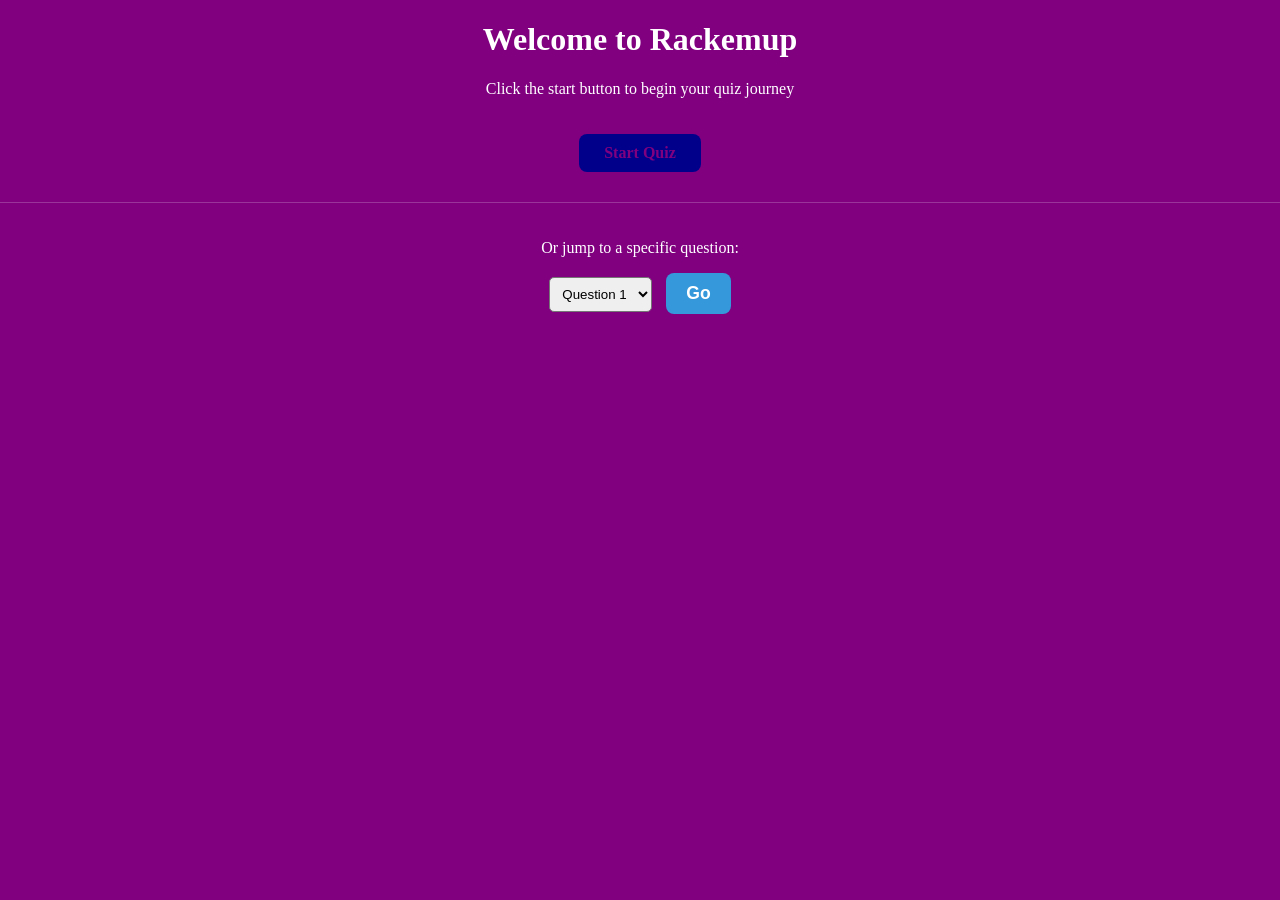
<file: index.html>
<!DOCTYPE html>
<html lang="en">
<head>
    <meta charset="UTF-8">
    <meta name="viewport" content="width=device-width, initial-scale=1.0">
    <title>RackEmUp</title>
    <link rel="stylesheet" href="formatting.css">
    <style>
        .jump-container {
            margin-top: 30px;
            padding: 20px;
            border-top: 1px solid rgba(255, 255, 255, 0.2);
        }
        select {
            padding: 8px;
            border-radius: 5px;
            margin-right: 10px;
        }
    </style>
</head>
<body>
    <h1>Welcome to Rackemup</h1>
    <p>Click the start button to begin your quiz journey</p>
    
    <a href="quiz.html" class="start-btn" onclick="localStorage.setItem('quizScore', 0)">Start Quiz</a>

    <div class="jump-container">
        <p>Or jump to a specific question:</p>
        <select id="questionSelect">
            <option value="quiz.html">Question 1</option>
            <option value="quiz2.html">Question 2</option>
            <option value="quiz3.html">Question 3</option>
            <option value="quiz4.html">Question 4</option>
        </select>
        <button class="btn btn-blue" style="width: auto; padding: 10px 20px;" onclick="jumpToQuestion()">Go</button>
    </div>

    <script>
        function jumpToQuestion() {
            localStorage.setItem('quizScore', 0);
            
            const destination = document.getElementById('questionSelect').value;
            
            window.location.href = destination;
        }
    </script>
</body>
</html>
</file>
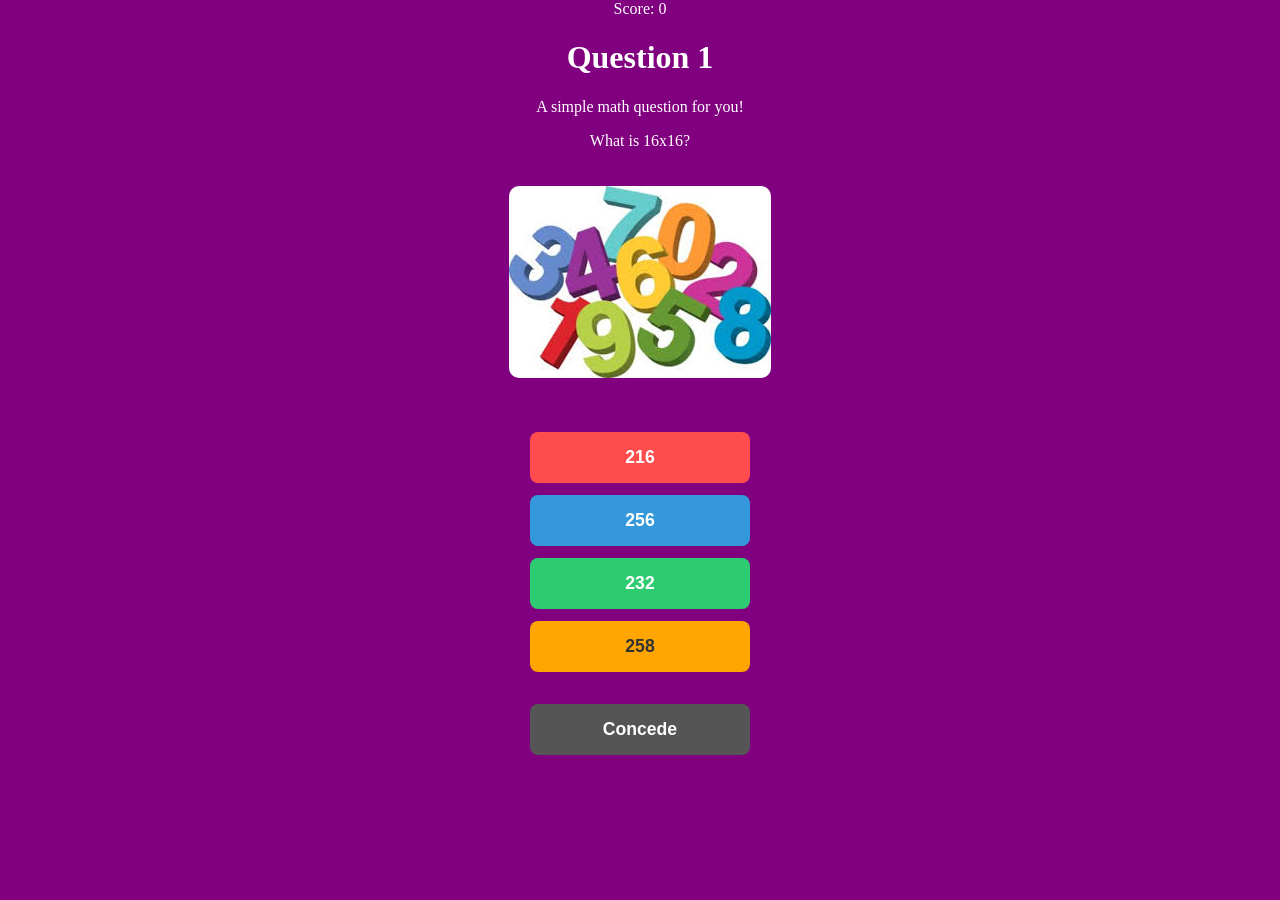
<file: quiz.html>
<!DOCTYPE html>
<html lang="en">
<head>
    <meta charset="UTF-8">
    <title>Rack em up!</title>
    <link rel="stylesheet" href="formatting.css">
</head>
<body>
    <div id="score-board">Score: <span id="score">0</span></div>

    <h1>Question 1</h1>
    <p>A simple math question for you!</p>
    <p>What is 16x16?</p>

    <img src="math.jpeg" alt="number jumble" class="quiz-image">
    <div class="answer-container">
        <button class="btn btn-red" onclick="handleChoice(false, 'quiz2.html')">216</button>
        <button class="btn btn-blue" onclick="handleChoice(true, 'quiz2.html')">256</button>
        <button class="btn btn-green" onclick="handleChoice(false, 'quiz2.html')">232</button>
        <button class="btn btn-orange" onclick="handleChoice(false, 'quiz2.html')">258</button>
        <button class="btn" style="background-color: #555; margin-top: 20px;" onclick="giveUp()">Concede</button>
    </div>
    <script src="logic.js"></script>
</body>
</html>
</file>
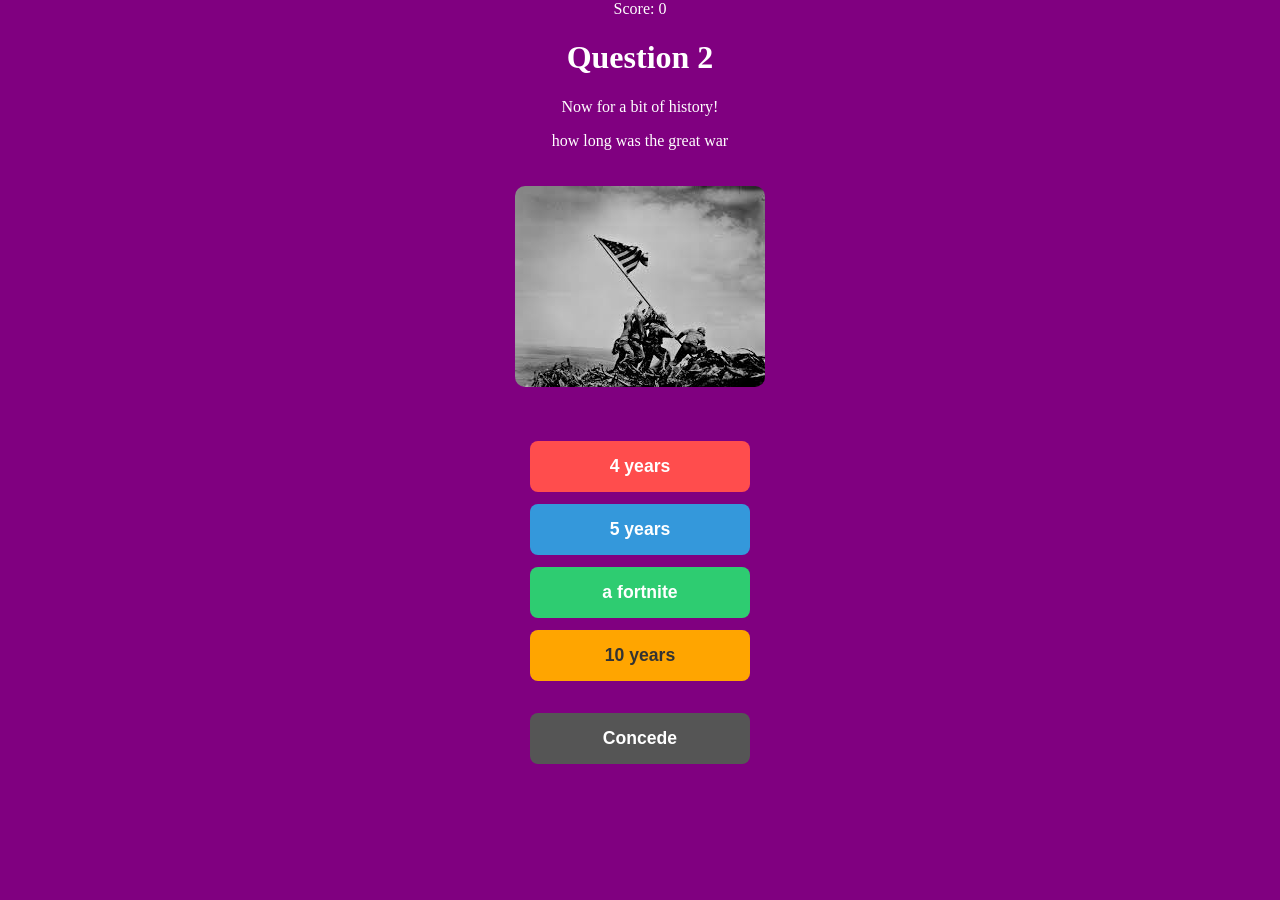
<file: quiz2.html>
<!DOCTYPE html>
<html lang="en">
<head>
    <meta charset="UTF-8">
    <title>Rack em up!</title>
    <link rel="stylesheet" href="formatting.css">
</head>
<body>
    <div id="score-board">Score: <span id="score">0</span></div>

    <h1>Question 2</h1>
    <p>Now for a bit of history!</p>
    <p>how long was the great war </p>
    <img src="war.jpeg" alt="victory" class="quiz-image">
    <div class="answer-container">
        <button class="btn btn-red" onclick="handleChoice(true, 'quiz3.html')">4 years</button>
        <button class="btn btn-blue" onclick="handleChoice(false, 'quiz3.html')">5 years</button>
        <button class="btn btn-green" onclick="handleChoice(false, 'quiz3.html')">a fortnite</button>
        <button class="btn btn-orange" onclick="handleChoice(false, 'quiz3.html')">10 years</button>
        <button class="btn" style="background-color: #555; margin-top: 20px;" onclick="giveUp()">Concede</button>
    </div>
    <script src="logic.js"></script>
</body>
</html>
</file>
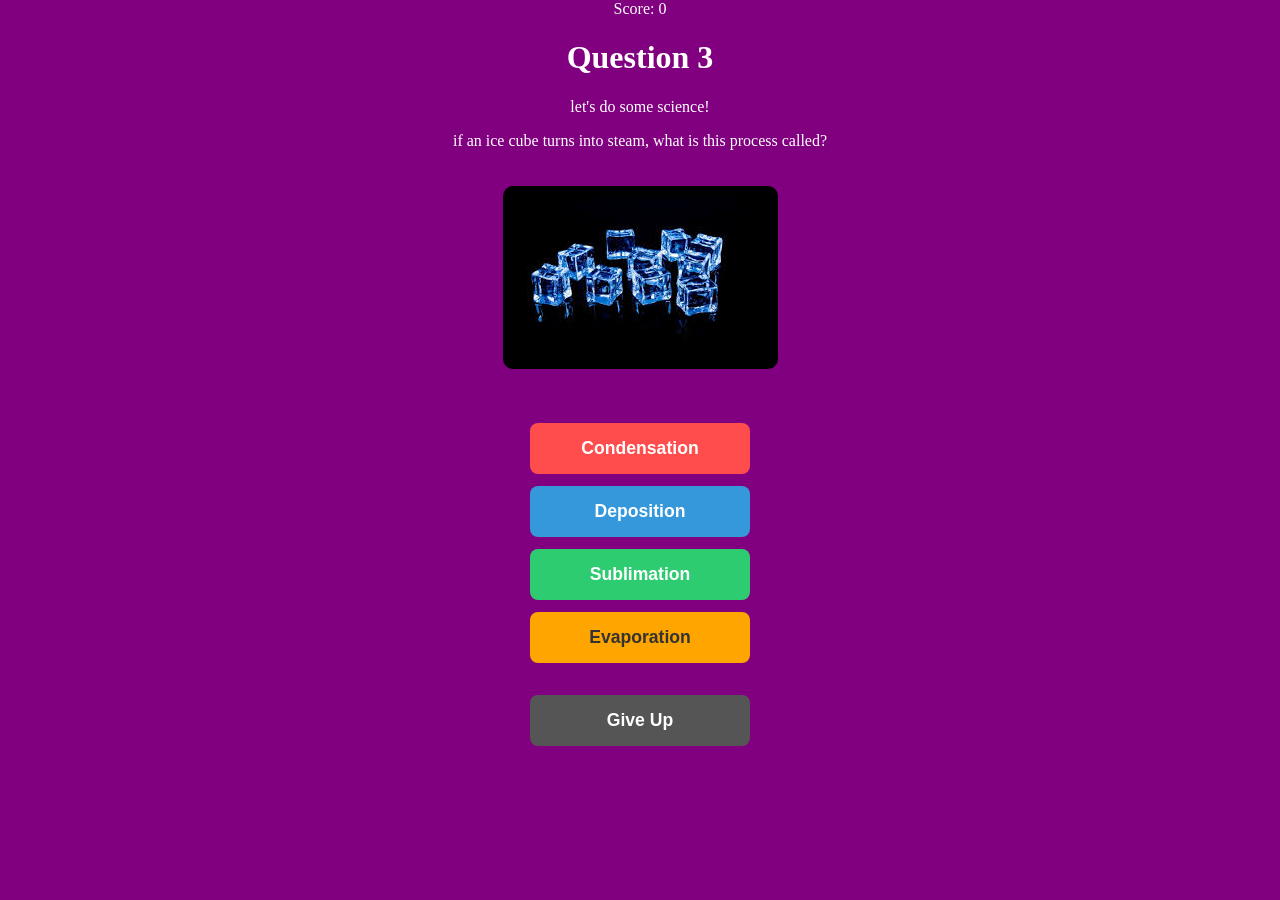
<file: quiz3.html>
<!DOCTYPE html>
<html lang="en">
<head>
    <meta charset="UTF-8">
    <title>Rack em up!</title>
    <link rel="stylesheet" href="formatting.css">
</head>
<body>
    <div id="score-board">Score: <span id="score">0</span></div>

    <h1>Question 3</h1>
    <p>let's do some science!</p>
    <p>if an ice cube turns into steam, what is this process called?</p>
    <img src="ice-cube.jpeg" alt="ice cubes" class="quiz-image">
    <div class="answer-container">
        <button class="btn btn-red" onclick="handleChoice(false, 'quiz4.html')">Condensation</button>
        <button class="btn btn-blue" onclick="handleChoice(false, 'quiz4.html')">Deposition</button>
        <button class="btn btn-green" onclick="handleChoice(true, 'quiz4.html')">Sublimation</button>
        <button class="btn btn-orange" onclick="handleChoice(false, 'quiz4.html')">Evaporation</button>
        <button class="btn" style="background-color: #555; margin-top: 20px;" onclick="giveUp()">Give Up</button>
    </div>
    <script src="logic.js"></script>
</body>
</html>
</file>
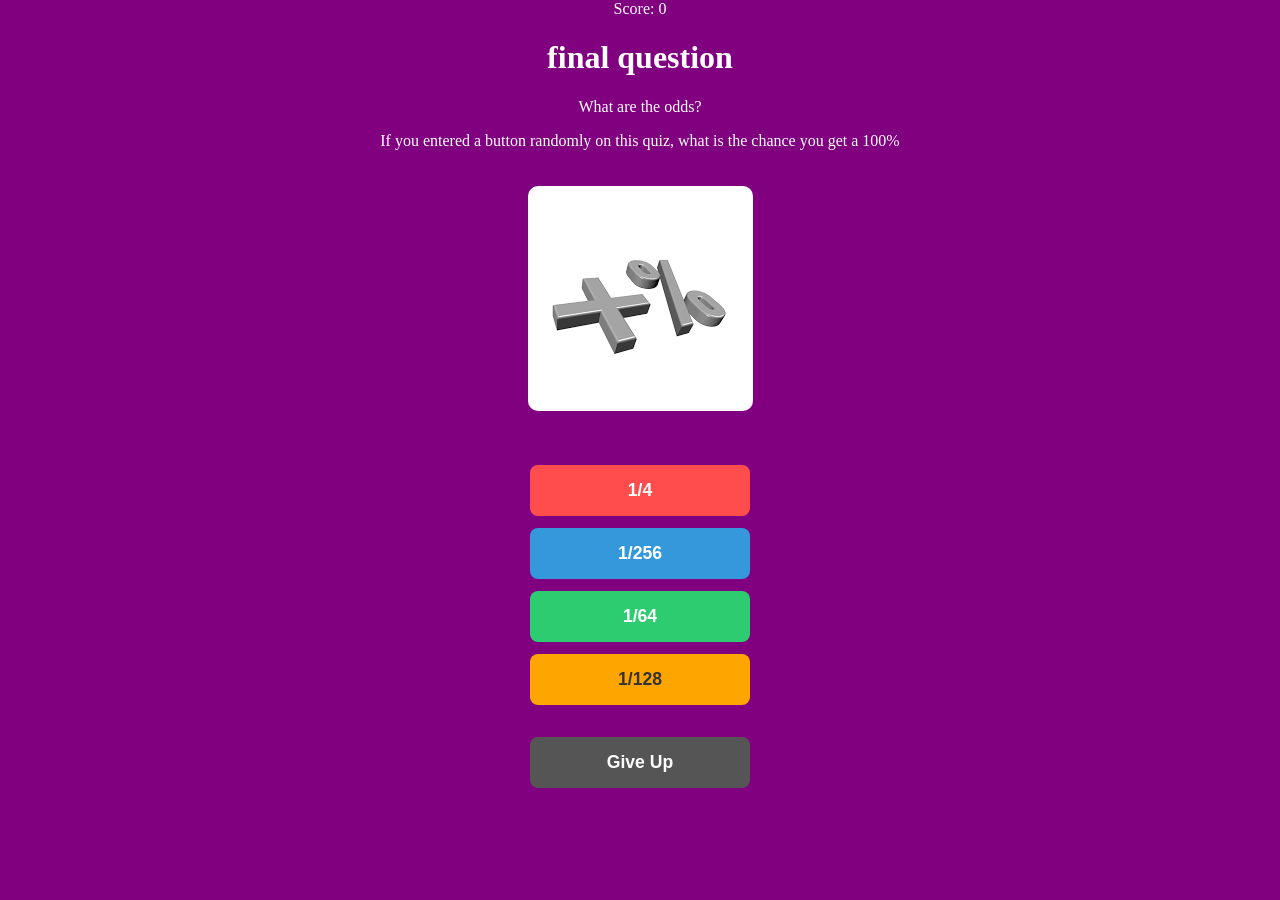
<file: quiz4.html>
<!DOCTYPE html>
<html lang="en">
<head>
    <meta charset="UTF-8">
    <title>Rack em up!</title>
    <link rel="stylesheet" href="formatting.css">
</head>
<body>
    <div id="score-board">Score: <span id="score">0</span></div>

    <h1>final question</h1>
    <p>What are the odds?</p>
    <p>If you entered a button randomly on this quiz,
       what is the chance you get a 100% 
    </p>
    <img src="percent.png" alt="percent" class="quiz-image">
    <div class="answer-container">
        <button class="btn btn-red" onclick="handleChoice(false, 'results.html')">1/4</button>
        <button class="btn btn-blue" onclick="handleChoice(true, 'results.html')">1/256</button>
        <button class="btn btn-green" onclick="handleChoice(false, 'results.html')">1/64</button>
        <button class="btn btn-orange" onclick="handleChoice(false, 'results.html')">1/128</button>
        <button class="btn" style="background-color: #555; margin-top: 20px;" onclick="giveUp()">Give Up</button>
    </div>
    <script src="logic.js"></script>
</body>
</html>
</file>
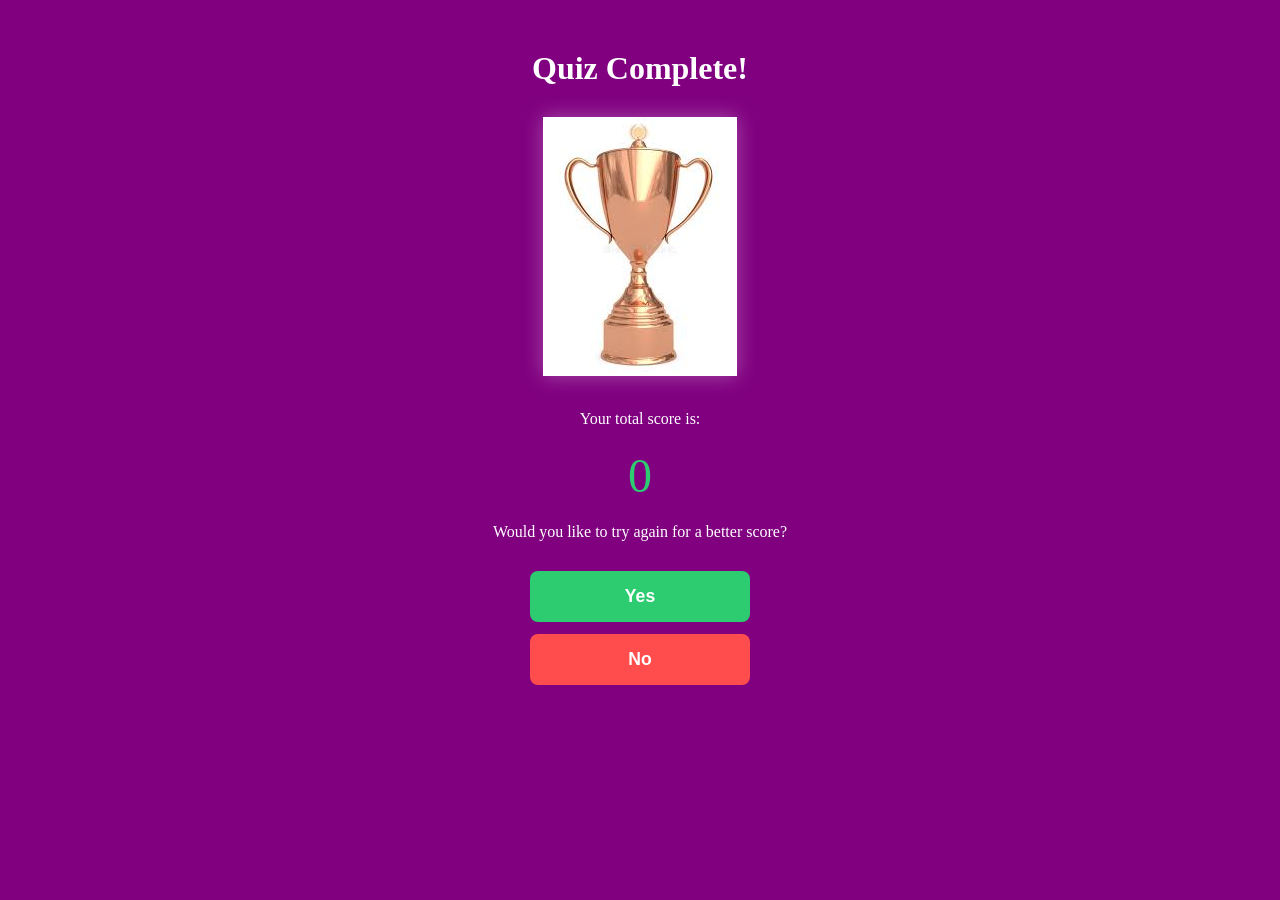
<file: results.html>
<!DOCTYPE html>
<html lang="en">
<head>
    <meta charset="UTF-8">
    <title>Rack em up! - Results</title>
    <link rel="stylesheet" href="formatting.css">
    <style>
        .results-container {
            margin-top: 50px;
        }
        #final-score {
            font-size: 3rem;
            display: block;
            margin: 20px 0;
            color: #2ecc71;
        }

        #trophy-display {
            margin: 30px 0;
        }
        #trophy-image {
            max-width: 200px; /* Adjust size as needed */
            height: auto;
            filter: drop-shadow(0 0 10px rgba(255,255,255,0.3));
        }
    </style>
</head>
<body>
    <div class="results-container">
        <h1>Quiz Complete!</h1>

        <div id="trophy-display">
            <img id="trophy-image" src="" alt="trophy" style="display: none;">
        </div>

        <p>Your total score is:</p>
        <span id="final-score">0</span>
        
        <p>Would you like to try again for a better score?</p>
        
        <div class="answer-container">
            <button class="btn btn-green" onclick="restartQuiz()">Yes</button>
            <button class="btn btn-red" onclick="exitQuiz()">No</button>
        </div>
    </div>

    <script>
        const finalScore = parseInt(localStorage.getItem("quizScore")) || 0;
        document.getElementById("final-score").innerText = finalScore;

        function displayTrophy() {
            const questionsCorrect = finalScore / 100;
            const trophyImg = document.getElementById("trophy-image");
            
            let trophyPath = "";

            if (questionsCorrect >= 4) {
                trophyPath = "gold_trophy.jpeg";
            } else if (questionsCorrect >= 2) {
                trophyPath = "silver_trophy.jpeg";
            } else {
                trophyPath = "bronze_trophy.jpeg";
            }

            if (trophyPath) {
                trophyImg.src = trophyPath;
                trophyImg.style.display = "inline-block";
            }
        }

        displayTrophy();


        function restartQuiz() {
            localStorage.setItem("quizScore", 0);
            window.location.href = 'quiz.html';
        }

        function exitQuiz() { 
            if(confirm("Are you sure you want to exit?")) {
                window.close();
                document.body.innerHTML = "<h1>Thank you for playing!</h1><p>You can now close this tab.</p>";
            }
        }
    </script>
</body>
</html>
</file>
<file: formatting.css>
body{
    margin: 0;
    background: purple;
    text-align: center;
    color: white;
    font-family: 'Times New Roman', Times, serif
}

.start-btn{
    display: inline-block;
    margin-top: 20px;
    padding: 10px 25px;
    background-color:darkblue;
    color: purple;
    text-decoration: none;
    border-radius: 8px;
    font-weight: bold;
}

.start-btn:hover {
    background-color: blue;
}


.answer-container {
    margin-top: 30px;
    display: flex;
    flex-direction: column;
    align-items: center;
    gap: 12px;
}

.btn {
    width: 220px;
    padding: 15px;
    border: none;
    border-radius: 8px;
    color: white;
    font-size: 1.1rem;
    font-weight: bold;
    cursor: pointer;
}


.btn-red    { background-color: #ff4d4d; }
.btn-green  { background-color: #2ecc71; }
.btn-blue   { background-color: #3498db; }
.btn-orange { background-color: orange; color: #333; }

.btn:hover { opacity: 0.9; transform: translateY(-2px); }

.quiz-image {
    max-width: 300px;
    height: auto;
    margin: 20px 0;
    border-radius: 10px;
}
</file>
